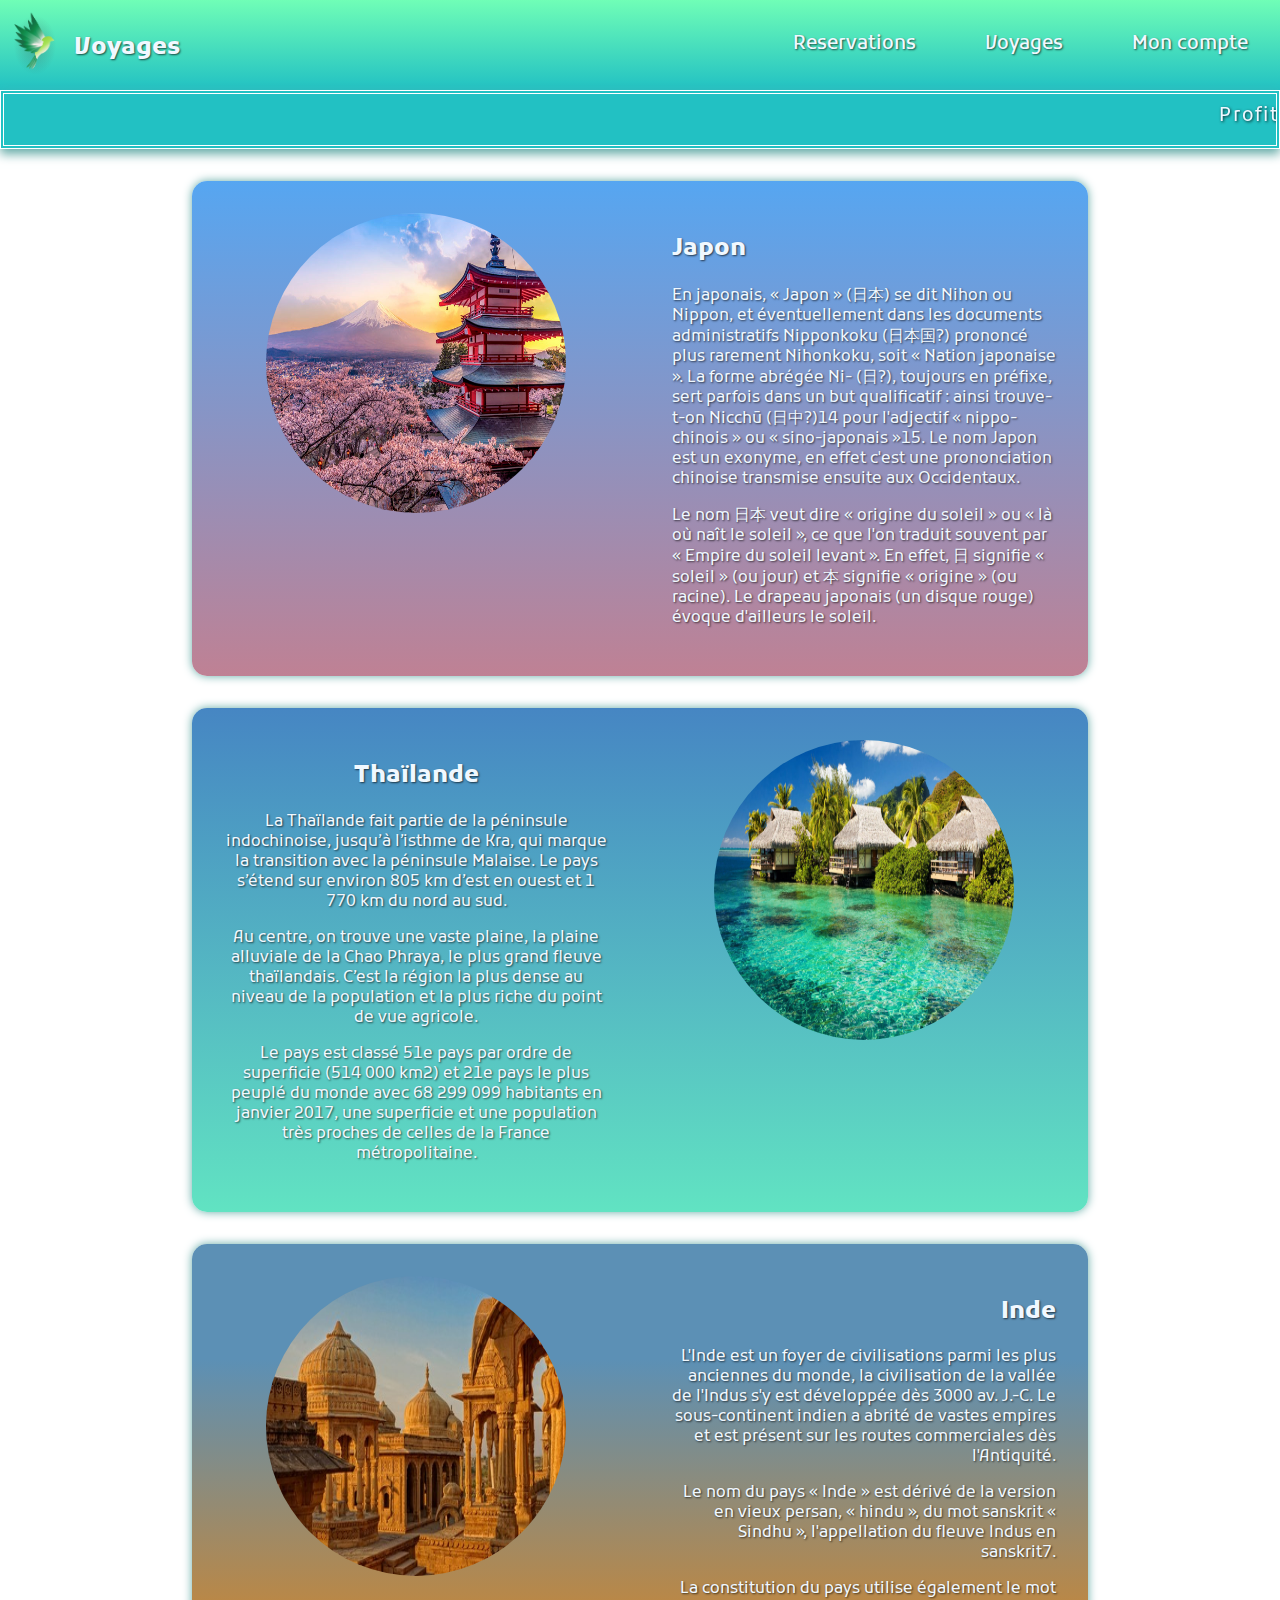
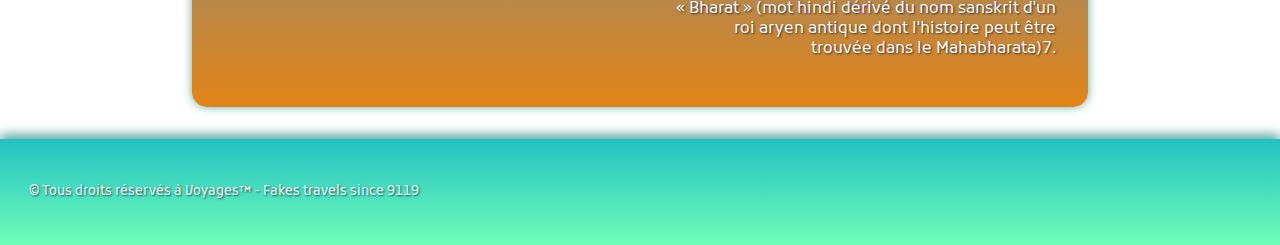
<file: index.html>
<!DOCTYPE html>
<html lang="fr">
<head>
    <meta charset="UTF-8">
    <meta name="viewport" content="width=device-width, initial-scale=1.0">
    <link rel="stylesheet" href="https://cdnjs.cloudflare.com/ajax/libs/font-awesome/5.14.0/css/all.min.css"
        integrity="sha512-1PKOgIY59xJ8Co8+NE6FZ+LOAZKjy+KY8iq0G4B3CyeY6wYHN3yt9PW0XpSriVlkMXe40PTKnXrLnZ9+fkDaog=="
        crossorigin="anonymous" />
    <title>Voyages</title>
    <link rel="stylesheet" href="css/index.css">
</head>
<body>
    <header>
         <!-- l'entete du site -->
        <div class="marque">
            <!-- div permettant un display flex sur le header avec un justify content space between-->
            <div class="gradient">
                <!-- div pour appliquer une ombre sous le logo en PNG -->
                <img src="img/logo.png" alt="oiseau dégradé vert, logo de la compagnie de voyages">
            </div>
            <h1>Voyages</h1> <!-- Nom de l'entreprise dans une balise de titre de niveau 1-->
        </div>
        <nav>
            <!-- Barre de navigation placée à droite du header -->
            <ul>
                <!-- Lien vers les exercices précédents placés dans une liste non ordonnée, ceertains s'ouvrent dans une nouvelle fênetre avec un target blank, tous ont un title qui permet de savoir où mène le lien et comment il s'ouvre -->
                <li>
                    <a href="#" target="_blank" title="Voir truc bidule">
                        Reservations
                    </a>
                </li>
                <li>
                    <a href="#" title="Voir truc bidule">
                        Voyages
                    </a>
                </li>
                <li>
                    <a href="index.html" title="Vous êtes ici">
                        Mon compte
                    </a>
                </li>
            </ul>
        </nav>
    </header>
    <main>
        <!-- Cette balise main aurait pu s'ouvrir après le bandeau défilant, indique que c'est le contenu principal de la page -->
        <div class="banner">
            <!-- Bannière contenant une balise marquee, les dégradés sont appliqués ici -->
            <marquee>
                <!-- Attention cette bannière est obsolète, elle est montrée à titre d'exemple-->
                Profitez de nos tout nouveaux tarifs sur les départs vers l'Asie, de toutes nouvelles destinations sont
                à portée. N'attendez pas que le soleil vienne à vous, allez à se rencontre!
            </marquee>
        </div>

        <article>
            <!-- La balise article sert à contenir un groupe d'informations qui peuvent être sorties du contexte et garder son sens-->
            <section class="img">
                <!-- La class img à été donnée à plusieurs sections afin d'appliquer le même style à chacune d'entres elles -->
                <img src="img/japon.jpg" alt="Le mont Fuji au Japon durant le printemps en plein couché de soleil">
                <!-- If faut considérer les attribut alt (alternatives textuelles) comme obligatoires à partir du moment ou l'image n'est pas juste décorative -->
            </section>

            <section class="text">
                <!-- La class text à été donnée à plusieurs sections afin d'appliquer le même style à chacune d'entres elles -->
                <h2>Japon</h2> <!-- titre de niveau 2-->
                <p>
                    <!-- Des balise p pour formater du texte en paragraphes-->
                    En japonais, « Japon » (日本) se dit Nihon ou Nippon, et éventuellement dans les documents
                    administratifs Nipponkoku (日本国?) prononcé plus rarement Nihonkoku, soit « Nation japonaise ». La
                    forme abrégée Ni- (日?), toujours en préfixe, sert parfois dans un but qualificatif : ainsi
                    trouve-t-on Nicchū (日中?)14 pour l'adjectif « nippo-chinois » ou « sino-japonais »15. Le nom
                    Japon est un exonyme, en effet c'est une prononciation chinoise transmise ensuite aux
                    Occidentaux.
                </p>
                <p>
                    Le nom 日本 veut dire « origine du soleil » ou « là où naît le soleil », ce que l'on traduit
                    souvent par « Empire du soleil levant ». En effet, 日 signifie « soleil » (ou jour) et 本 signifie
                    « origine » (ou racine). Le drapeau japonais (un disque rouge) évoque d'ailleurs le soleil.
                </p>
            </section>
        </article>

        <article>
            <section class="text">
                <h2>Thaïlande</h2>
                <p>
                    La Thaïlande fait partie de la péninsule indochinoise, jusqu’à l’isthme de Kra, qui marque la
                    transition avec la péninsule Malaise. Le pays s’étend sur environ 805 km d’est en ouest et 1 770
                    km du nord au sud.
                </p>
                <p>
                    Au centre, on trouve une vaste plaine, la plaine alluviale de la Chao Phraya, le plus grand
                    fleuve thaïlandais. C’est la région la plus dense au niveau de la population et la plus riche du
                    point de vue agricole.
                </p>
                <p>
                    Le pays est classé 51e pays par ordre de superficie (514 000 km2) et 21e pays le plus peuplé du
                    monde avec 68 299 099 habitants en janvier 2017, une superficie et une population très proches
                    de celles de la France métropolitaine.
                </p>
            </section>

            <section class="img">
                <img src="img/thailande.jpg" alt="Des pagodes au bord de l'eau turquoise de thailande entourées de végétations">
            </section>
        </article>

        <article>
            <section class="img">
                <img src="img/inde.jpg" alt="Vue sur un temple, peut-être boudhiste, la lumière du soleil faisant ressortir sa couleur ocre">
            </section>

            <section class="text">
                <h2>Inde</h2>
                <p>
                    L'Inde est un foyer de civilisations parmi les plus anciennes du monde, la civilisation de la
                    vallée de l'Indus s'y est développée dès 3000 av. J.-C. Le sous-continent indien a abrité de
                    vastes empires et est présent sur les routes commerciales dès l'Antiquité.
                </p>
                <p>
                    Le nom du pays « Inde » est dérivé de la version en vieux persan, « hindu », du mot sanskrit «
                    Sindhu », l'appellation du fleuve Indus en sanskrit7.
                </p>
                <p>
                    La constitution du pays utilise également le mot « Bharat » (mot hindi dérivé du nom sanskrit
                    d'un roi aryen antique dont l'histoire peut être trouvée dans le Mahabharata)7.
                </p>
            </section>
        </article>
    </main>
    <footer>
        <!-- Le footer est un pied -->
        <small>&copy; Tous droits réservés à Voyages&trade; - Fakes travels since 9119</small>
        <!-- Copyright et TM (trademark) qui signifie marque déposée -->

        <div class="paiement">
            <!-- div contenant les moyens de payement -->
            <i class="fab fa-cc-visa"></i>
            <i class="fab fa-cc-mastercard"></i>
            <i class="fab fa-cc-amazon-pay"></i>
            <i class="fab fa-cc-paypal"></i>
            <i class="fab fa-cc-amazon-pay"></i>
            <i class="fab fa-cc-stripe"></i>
        </div>
    </footer>
</body>
</html>
</file>
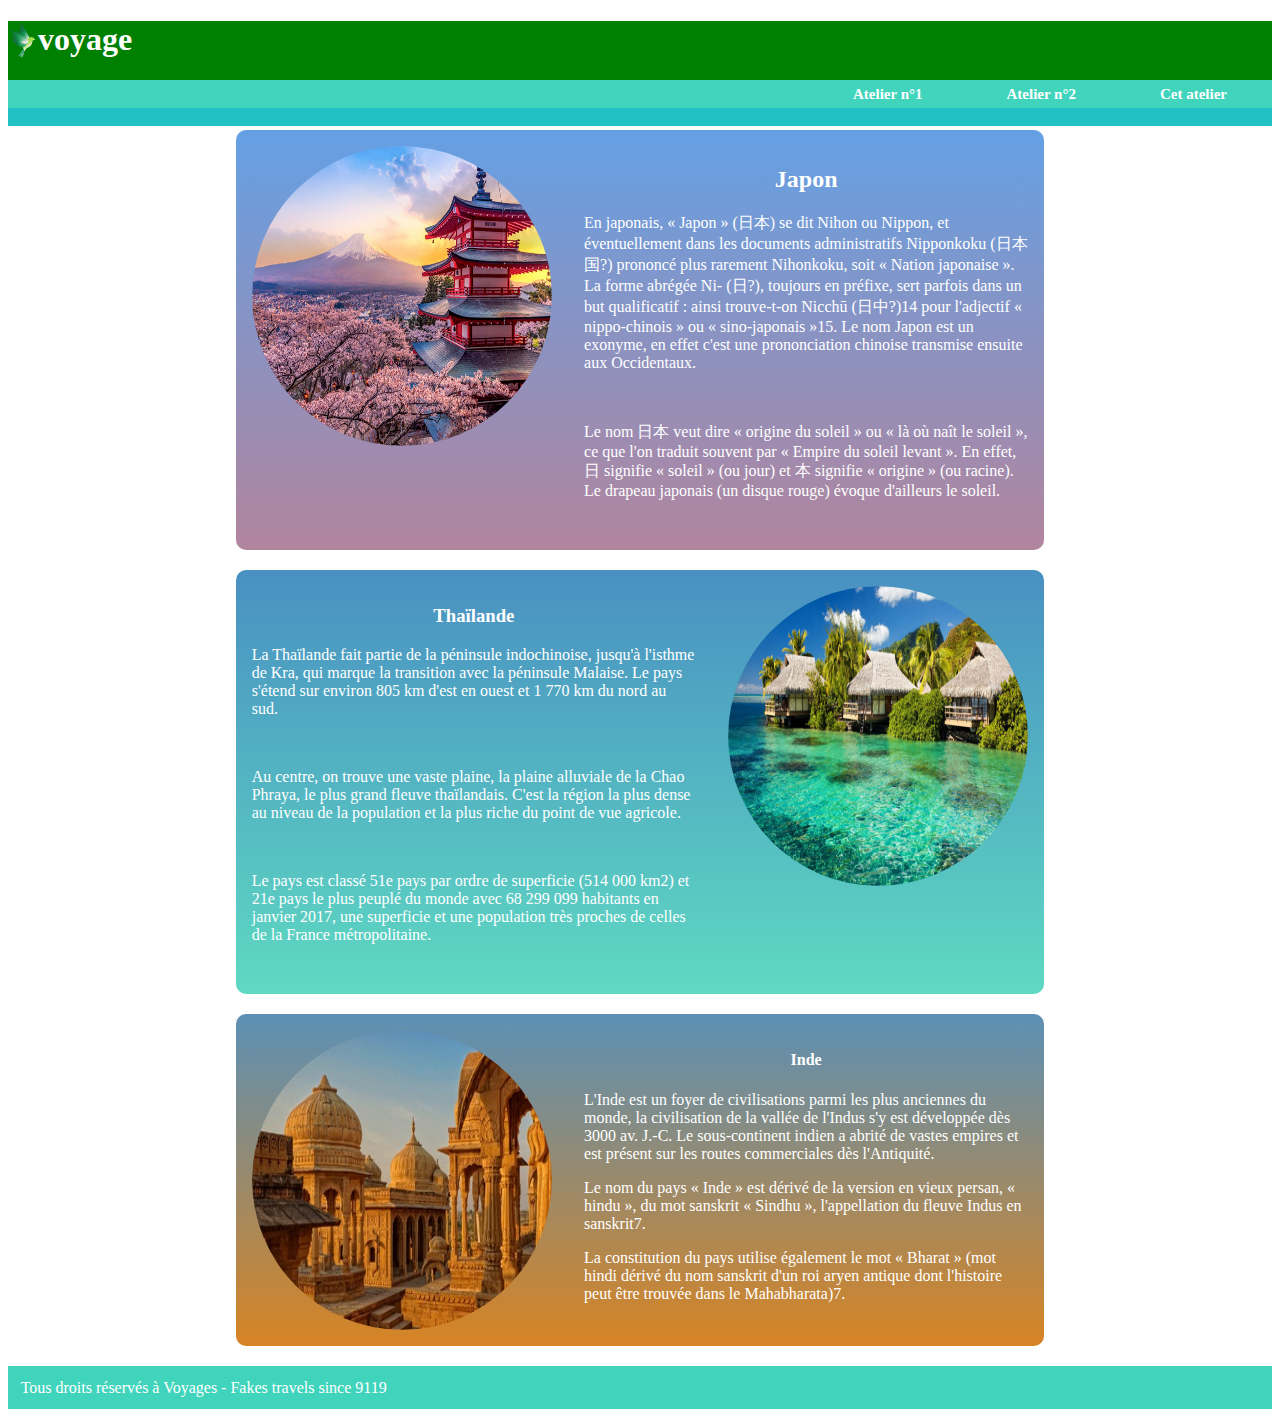
<file: voyage.html>
<!DOCTYPE html>
<html lang="fr">
<head>
    <meta charset="UTF-8">
    <meta name="viewport" content="width=device-width, initial-scale=1.0">
    <title>voyage</title>
    <link rel="stylesheet" href="css/voyage.css">
</head>
<body>
    <header>
        <img src="img/logo.png" alt="logo du site" class="imgTitle">
        <h1>voyage</h1> 
        <nav>
                <a href="Ateliern°1">Atelier n°1</a>
                <a href="Ateliern°2">Atelier n°2</a>
                <a href="Cet atelier">Cet atelier</a>
        </nav>
    </header>
    
    <marquee class="titre">profitez de nos tout nouveaux tarifs></marquee>

    <main>
        <section class="zone_1">
            <img class="image" src="img/japon.jpg" alt="img_japon">
            <div class="zoneText">
                <h2>Japon</h2>
                <p>En japonais, « Japon » (日本) se dit Nihon ou Nippon, et éventuellement dans les documents
                administratifs Nipponkoku (日本国?) prononcé plus rarement Nihonkoku, soit « Nation japonaise ». La
                forme abrégée Ni- (日?), toujours en préfixe, sert parfois dans un but qualificatif : ainsi
                trouve-t-on Nicchū (日中?)14 pour l'adjectif « nippo-chinois » ou « sino-japonais »15. Le nom
                Japon est un exonyme, en effet c'est une prononciation chinoise transmise ensuite aux
                Occidentaux.</p><br>
                <p>Le nom 日本 veut dire « origine du soleil » ou « là où naît le soleil », ce que l'on traduit
                souvent par « Empire du soleil levant ». En effet, 日 signifie « soleil » (ou jour) et 本 signifie
                « origine » (ou racine). Le drapeau japonais (un disque rouge) évoque d'ailleurs le soleil.</p><br>
            </div>
        </section>  
        <section class="zone_2"> 
            <img class="image th" src="img/thailande.jpg" alt="img_thailande">
            <div class="zoneText">
                <h3>Thaïlande</h3>
               
                <p>La Thaïlande fait partie de la péninsule indochinoise, jusqu'à l'isthme de Kra, qui marque la
                    transition avec la péninsule Malaise. Le pays s'étend sur environ 805 km d'est en ouest et 1 770
                    km du nord au sud.</p><br>
                <p> Au centre, on trouve une vaste plaine, la plaine alluviale de la Chao Phraya, le plus grand
                    fleuve thaïlandais. C'est la région la plus dense au niveau de la population et la plus riche du
                    point de vue agricole.</p><br>
                <p> Le pays est classé 51e pays par ordre de superficie (514 000 km2) et 21e pays le plus peuplé du
                    monde avec 68 299 099 habitants en janvier 2017, une superficie et une population très proches
                    de celles de la France métropolitaine.</p><br>
            </div>
        </section>
        <section class="zone_3">
            <img class="image" src="img/inde.jpg" alt="img_inde">
            <div class="zoneText">
                <h4>Inde</h4>
        
                <p>L'Inde est un foyer de civilisations parmi les plus anciennes du monde, la civilisation de la
                    vallée de l'Indus s'y est développée dès 3000 av. J.-C. Le sous-continent indien a abrité de
                    vastes empires et est présent sur les routes commerciales dès l'Antiquité.</p>
                <p> Le nom du pays « Inde » est dérivé de la version en vieux persan, « hindu », du mot sanskrit «
                    Sindhu », l'appellation du fleuve Indus en sanskrit7.</p>
                <p></p>La constitution du pays utilise également le mot « Bharat » (mot hindi dérivé du nom sanskrit
                    d'un roi aryen antique dont l'histoire peut être trouvée dans le Mahabharata)7.</p>
                </div>        
        </section>
    </main>

    <footer>Tous droits réservés à Voyages - Fakes travels since 9119</footer>
</body>
</html>
</file>
<file: css/index.css>
@import url('https://fonts.googleapis.com/css2?family=Kufam:wght@400;500;700&display=swap'); /* Import de la police Kufam de google font avec différentes graisses */

html, body{ 
    margin: 0; /* retrait du margin prédéfinit pour éviter les différences de résultats sur les navigateurs */
    padding: 0; /* retrait du padding pour les mêmes raison */
    font-family: 'Kufam', cursive; /* on définit la police Kufam qu'on à importé comme la police de base du document */
    text-shadow: 1px 1px 2px #000000a6; /* le texte étant blanc sur des couleurs le text shadow permet de le faire mieux ressortir (x , y, dispersion, couleur)*/
    /* il est recommandé d'utiliser un générateur pour faire des tests et comprendre le fonctionnement */
}

/*----------------- Header -----------------*/
header{
    /* défini un background color au cas où le dégradé ne soit pas pris en compte par le navigateur */
    background: rgb(34,193,195); /* red green blue possibilité d'opacité avec rgba (r, g, b, opacity de 0 à 1) */
    background: linear-gradient(0deg, rgba(34,193,195,1) 0%, rgba(45, 253, 149, 0.681) 100%); /* deg fait aller de bas en haut, pourcentage à partir duquel commence le mélange ---- pourcentage auquel fini le mélange */
    display: flex; /* display offre plein de moyens d'agencer les blocs, il s'avère très utile également pour le responsive, voir aussi grid */
    justify-content: space-between; /* combiné avec display flex il agence les bloc enfants en les disposant aux extrémités du bloc */
    height: 90px;
}

.gradient{
    display: inline-block; /* pour pouvoir mettre les blocs les uns à la file des autres */
    margin: 10px; /* margin sur l'axe des x et des y */
    height:70px; /* fixe la taille pour qu'il fasse la même que l'image qui est dessus */
    width: 50px;
    background: rgb(0,0,0);
    background: radial-gradient(ellipse, rgba(0, 0, 0, 0.76) 0%, rgba(65, 65, 65, 0.198) 20%, rgba(255,255,255,0) 60%); /* dégradé derrière l'image donnant une impression d'ombre pour faire ressortir le logo 100% est le rayon total de la balise, on peut mettre circle à la place de ellipse */
}

.gradient img{
    height: 70px;
}

h1{
    display: inline-block; /* pour pouvoir le mettre à côté du logo */
    font-size: 1.5rem;
    color: aliceblue;
    vertical-align: 1.1em;/* centre manuellement le titre au milieu du bloc (vertical) et bien en face du logo */
}

nav{
    display: inline-block; /* pour changer le comportement de la nav et la placer à l'aider du display flex space between */
}
 
nav ul{ /* retire le margin et padding par défaut de la liste */
    margin:0;
    padding: 0;
}

nav ul li{
    display: inline; /* dispose les items de la liste à la ligne */
    list-style: none; /* retir les puces devant le items */
    margin: auto 2em; /* espace les items */
}

nav ul li a{
    text-decoration: none; 
    color: aliceblue;
    font-size: 1.2rem;
    font-weight: 500;
    line-height: 90px;
}

/*----------------- BANDEAU DEFILANT -----------------*/
.banner{
    background-color:  rgba(34,193,195,1);
    -webkit-box-shadow: 0px 5px 10px 0px rgba(99,170,166,1); /* box shadow pour Chrome, Safari, Android... */
    -moz-box-shadow: 0px 5px 10px 0px rgba(99,170,166,1); /* box shadow pour mozilla */
    box-shadow: 0px 5px 10px 0px rgba(99,170,166,1); /* box shadow vert vers le bas */
    border: 4px double white; /* border de 4px en tout avec double trait blanc */
    /* compatibilité navigateurs
    -o- pour Opera
    -moz- pour Gecko (Mozilla)
    -webkit- pour Webkit (Chrome, Safari, Android...)
    -ms- pour Microsoft (Internet Explorer)
    -khtml- pour KHTML (Konqueror)
    */
}

marquee{ /* balise html obsolète */
    padding: 10px;
    color: aliceblue;
    text-shadow: 1px 1px 3px #000000ca; /* text shadow plus prononcé que les autres */
    letter-spacing: 2px; /* espace entre les lettres de 2px */
    word-spacing: 5px; /* espace entre les mots de 5px */
    font-size: 1.2rem;
}

/*----------------- ARTICLES -----------------*/
article{
    width: 70%; /* largeur des articles */
    margin: 2em auto; /* espacés les uns des autres et placé au centre horizontalement */
    display: flex;
    justify-content: space-evenly; /* met des espaces égaux entre les éléménts enfants */
    border-radius: 15px; /* bords arrondis */
    box-shadow: 0px 0px 10px 0px rgba(99,170,166,1); /* ombre de la balise  au centre sur x et y une diffusion de la couleur sur 10 pixels et une ombre nette de 0 */
}

article:first-of-type{ /* cible la première balise de type article */
    background: rgb(191,129,148);
    background: linear-gradient(0deg, rgba(191,129,148,1) 0%, rgba(86,166,241,1) 100%);
}

article:nth-of-type(2){
    background: rgb(97,227,194);
    background: linear-gradient(0deg, rgba(97,227,194,1) 0%, rgba(70,134,195,1) 100%);
}

article:last-of-type{/* cible la dernière balise de type article */
    background: rgb(226,132,23);
    background: linear-gradient(0deg, rgba(226,132,23,1) 0%, rgba(92,144,181,1) 75%);
}

section{
    width: 50%; /* chaque section prend la moitier de l'article */
    text-align: center; /* aligne le contenu au centre */
    margin: 2em;
}

article .text{
    border-radius: 15px;
    color: aliceblue;
}

article:first-of-type .text{ /* cible la section de texte du premier article */
    text-align: left; /* aligne le texte à gauche */
}

article:last-of-type .text{ /*  /!\ pas section mais article, cible la section de texte du dernier article */
    text-align: right; /* aligne le contenu à droite */
}

section img{
    margin: auto;
    overflow:hidden; /* cache l'image qui dépasse des border radius */
    border-radius: 300px; /* mettre un border radius de la taille en pixel de l'image pour faire un rond */
    width: 300px;
    height: 300px;
}

footer{
    display: flex;
    justify-content: space-between;
    flex-wrap: wrap;
    padding: 0.5em 1em;
    height: 90px;
    background: rgb(45, 253, 149);
    background: linear-gradient(0deg, rgba(45, 253, 149, 0.681) 0%, rgba(34,193,195,1) 100%); /* même qu'en haut mais inversé */
    box-shadow: 0px -5px 10px 0px rgba(99,170,166,1);/* box shadow vert vers le haut*/
}

footer small{
    margin: 0;
    padding: 0 1em;
    line-height: 90px;
    color: aliceblue;
}

.paiement i{
    font-size: 1.4rem;
    padding: 0em 0.4em;
    color: aliceblue;
    line-height: 90px;
}

@media screen and (max-width: 768px){
    nav ul{
        display: flex;
        flex-direction: column;

    }

    nav ul li a{
        font-size: 1rem;
        line-height: 30px;
    }

    article{
        width: 90%;
        flex-wrap: wrap;
    }

    section{
        width: 100%;
    }

    section .img {
        margin: 2em auto 0;
    }

    footer {
        height: auto;
        justify-content: center;
    }

    footer small{
        line-height: 150%;
    }

    .paiement i{
        line-height: 150%;
    }

}
</file>
<file: css/voyage.css>
body{
    color: white;
    
}
header{
    background-color: #3FD4BB;
}

.imgTitle{
    float: left;
    width: 30px;
}
nav{
    background-color: #3FD4BB;
    padding: 5px;
    text-align: right;
    text-decoration: none;
    justify-content: space-around; 
}

a{
    text-decoration: none;
    color: white;
    font-weight: bold;
    font-size: 15px;
    padding: 40px;
    
}
.titre{
    background-color:#22C1C3;
    text-align: right;
    color: white;

}
main{
    background-color: white;
    width: 80%;
    margin: 0 auto;
}
.zoneText{
    padding: 2%;
}
.zone_1{
    background:  linear-gradient(to bottom, rgb(100, 160, 228), rgb(178, 133, 158));
    margin-left: 10%;
    width: 80%;
    border-radius: 10px;   
    display: flex;
    margin-bottom: 20px;

}
.zone_2{
    background: linear-gradient(to top, rgb(94, 217, 194),rgb(73, 144, 194));
    margin-left: 10%;
    width: 80%;
    border-radius: 10px;  
    display: flex;
    margin-bottom: 20px;
}
.zone_3{
    background:	 linear-gradient(to top, rgb(215, 132, 35),rgb(92,144,181));
    margin-left: 10%;
    width: 80%;
    border-radius: 10px;
    display:flex;
    margin-bottom: 20px;
}
h2,h3,h4{
    text-align: center;
}
.image{
    border-radius:50%;
    height: 300px;
    width: 300px;
    padding: 2%;
}
.th{
    order: 2;
}
footer{
    background-color: #3FD4BB;
    margin: 0 auto;
    padding: 1%;
}
@media (min-width: 768px){
    header{
        background-color: red;
    }
    .section{
        flex-wrap: wrap;
    }
}

@media (min-width: 992px){
    header{
        background-color: rgb(30, 0, 255);
    }
    .section{
        flex-wrap: wrap;
    }
}

@media (min-width: 1200px){
    header{
        background: green;
    }
    .section{
        flex-wrap: wrap;
    
    }
}
</file>
